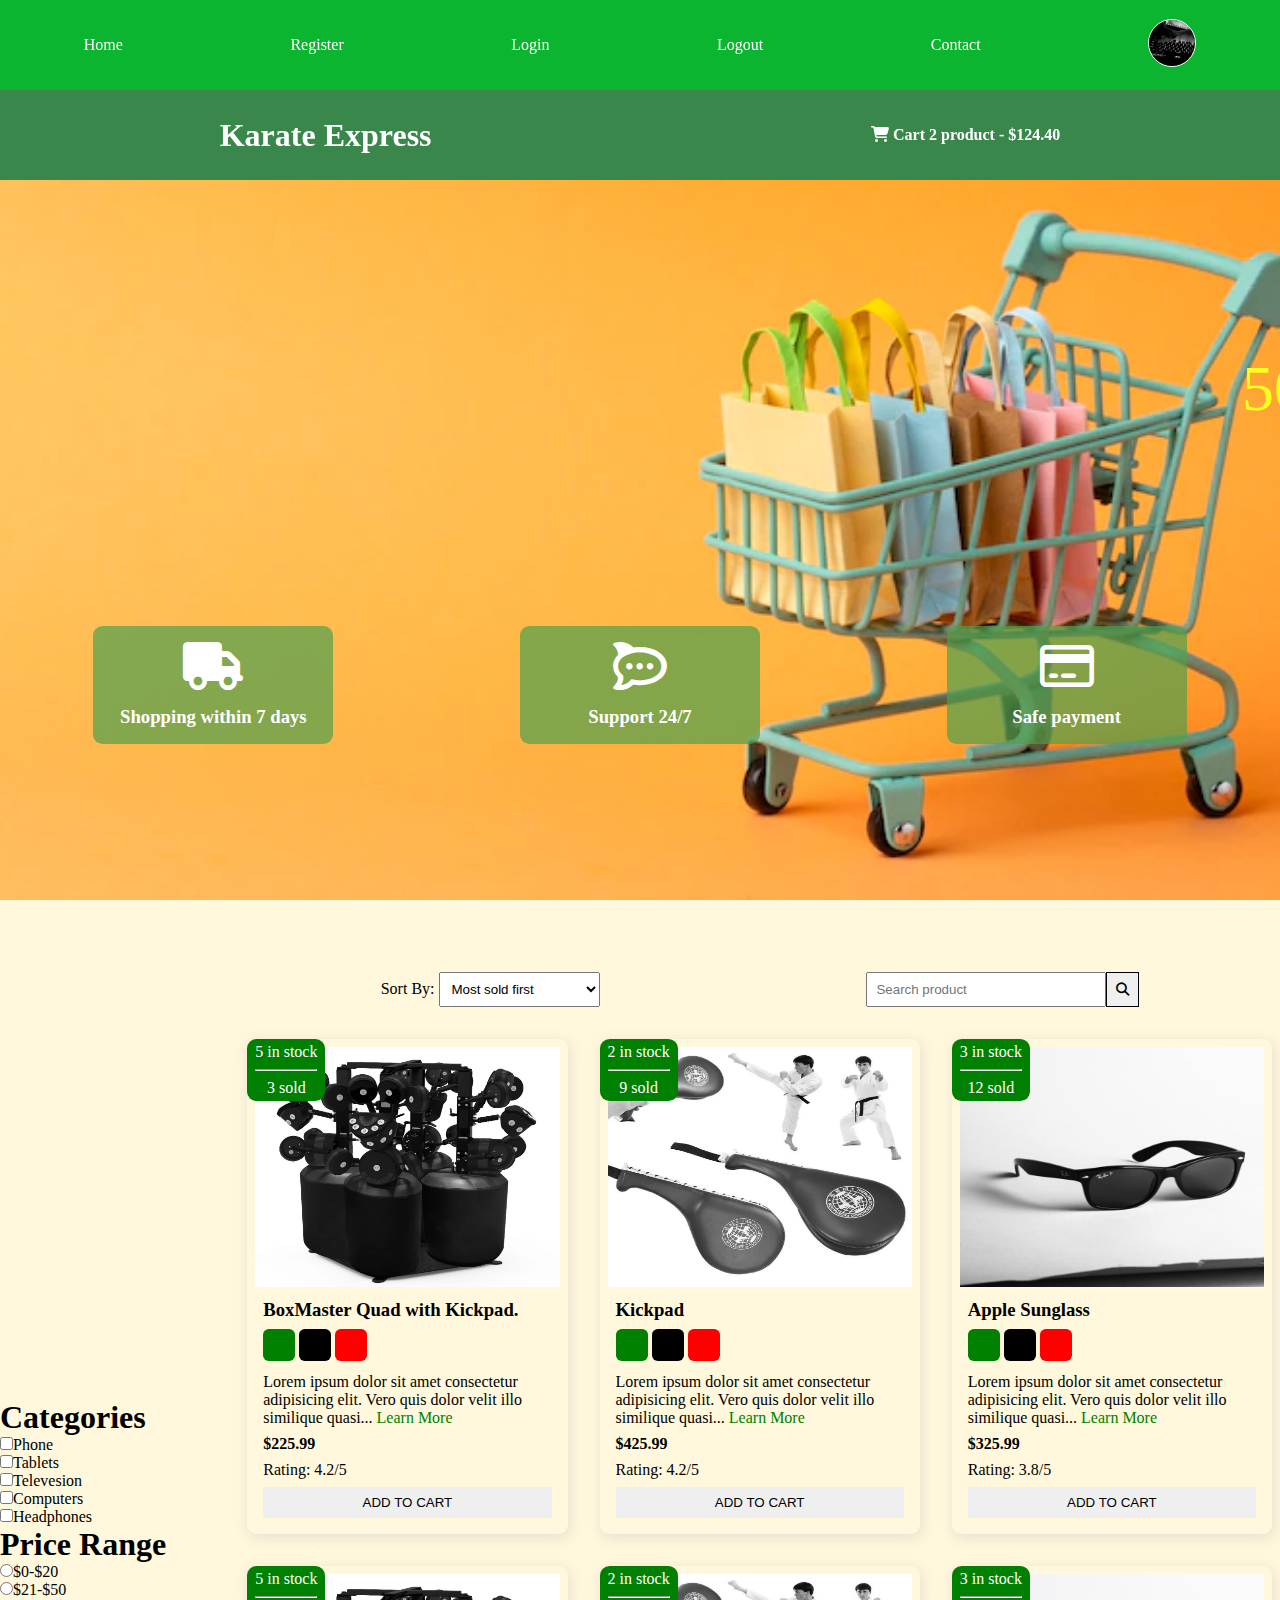
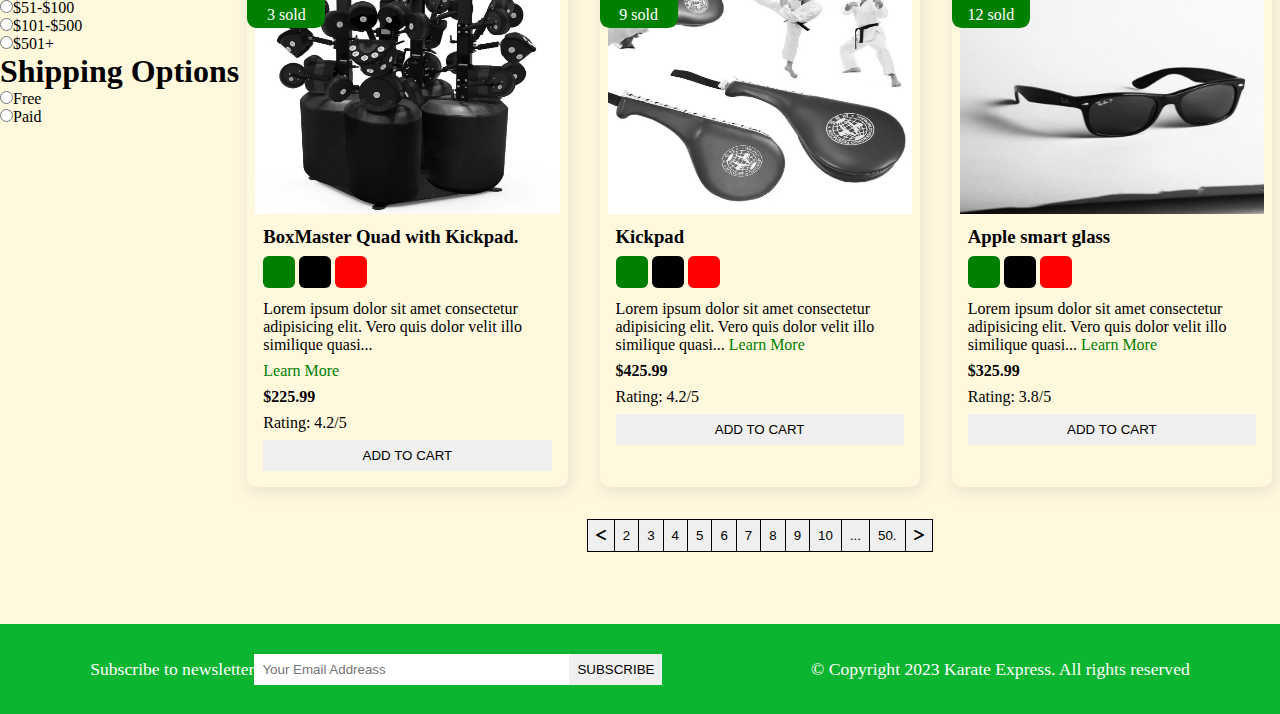
<file: index.html>
<!DOCTYPE html>
<html lang="en">
<head>
    <meta charset="UTF-8">
    <meta http-equiv="X-UA-Compatible" content="IE=edge">
    <meta name="description" content="this is a ecommerce project">
    <meta name="viewport" content="width=device-width, initial-scale=1.0">
    <title>Ecommerce project</title>
    <!-- font awsome cdn -->
    <link rel="stylesheet" href="https://cdnjs.cloudflare.com/ajax/libs/font-awesome/6.2.1/css/all.min.css">
    <link rel="stylesheet" href="style.css">
    
</head>
<body>
    
    <!-- navbar starts here -->
    <i class="fas fa-bars fa-2x" id="menu-icon"></i>
    <nav id="menu" class="hidden">
        <ul class="nav-upper flex-space-around">
            <li class="nav__list"><a href="index.html" class="nav__link">Home</a></li>
            <li class="nav__list"><a href="register.html" class="nav__link">Register</a></li>
            <li class="nav__list"><a href="login.html" class="nav__link">Login</a></li>
            <li class="nav__list"><a href="/index.html" class="nav__link">Logout</a></li>
            <li class="nav__list"><a href="contact.html" class="nav__link">Contact</a></li>
            <li class="nav__list"><a href="profile.html" class="nav__link"><img class="profile-icon" src="./images/profile1.jpg" alt="profile icon"></a></li>
        </ul>
        
        <ul class="nav-lower flex-space-around">
            <li class="nav__list"><a href="/index.html" class="nav__brand nav__link">Karate Express</a>
            </li>
            <li class="nav__list"><a href="/cart.html" class="nav__link">
                <span><i class="fa-solid fa-cart-shopping"></i></span>
                Cart 2 product - $124.40
            </a>
            </li>
        </ul>
    </nav>
    <!-- navbar end here -->

    <!-- header starts here -->
    <header class="header">
        <div class="banner flex-space-around">
            <marquee class="banner__title" behavior="" direction="">50% Sales going on</marquee>

            <div class="features flex-space-around">
                <article class="feature flex-center">
                    <i class="fa-solid fa-truck feature__icon"></i>
                    <h3>Shopping within 7 days</h3>
                </article>
                <article class="feature flex-center">
                    <i class="fa-brands fa-rocketchat feature__icon"></i>
                    <h3>Support 24/7</h3>
                </article>
                <article class="feature flex-center">
                    <i class="fa-regular fa-credit-card feature__icon"></i>
                    <h3>Safe payment</h3>
                    
                </article>
                
            </div>
        </div>
    </header>


    <!-- header ends here -->

    <main class="flex-center">
        <div class="class-sidebar">
            <section class="categories-section">
            <h3 class="section-title">Categories</h3>
            <ul class="list">
                <li class="list__item">
                    <label for="phone"><input type="checkbox" name="phone" id="phone" value="phone">Phone</label>
                </li>
                <li class="list__item">
                    <label for="tablets"><input type="checkbox" name="tablets" id="tablets" value="tablets">Tablets</label>
                </li>
                <li class="list__item">
                    <label for="telivision"><input type="checkbox" name="telivision" id="telivision" value="telivision">Televesion</label>
                </li>
                <li class="list__item">
                    <label for="computers"><input type="checkbox" name="computers" id="computers" value="computers">Computers</label>
                </li>
                <li class="list__item">
                    <label for="headphones"><input type="checkbox" name="headphones" id="headphones" value="headphones">Headphones</label>
                </li>
            </ul>
            </section>
            <!-- price section -->
            <section class="categories-section">
            <h3 class="section-title">Price Range</h3>
            <ul class="list">
                <li class="list__item">
                    <label for="price1"><input type="radio" name="price" id="price1" value="[0,20]">$0-$20</label>
                </li>
                
                <li class="list__item">
                    <label for="price2"><input type="radio" name="price" id="price2" value="[21,50]">$21-$50</label>
                </li>
                <li class="list__item">
                    <label for="price3"><input type="radio" name="price" id="price3" value="[51,100]">$51-$100</label>
                </li>
                <li class="list__item">
                    <label for="price4"><input type="radio" name="price" id="price4" value="[101,500]">$101-$500</label>
                </li>
                <li class="list__item">
                    <label for="price5"><input type="radio" name="price" id="price5" value="[501+]">$501+</label>
                </li>
            </ul>
            </section>
            <section class="shipping-section">
                <h3 class="section-title">Shipping Options</h3>
                    <ul class="list">
                        <li class="list__item">
                            <label for="free">
                                <input type="radio" name="shipping" id="free" value="free">Free</label>
                        </li>
                        <li class="list__item">
                            <label for="paid">
                                <input type="radio" name="shipping" id="paid" value="paid">Paid</label>
                        </li>
                    </ul>
                
            </section>
        </div>
        <div class="main-content">
            <section class="actions flex-space-around">
                <div class="actions__sort">
                    <label for="sort">Sort By:</label>
                    <select name="sort" id="sort">
                        <option value="sold">Most sold first</option>
                        <option value="rationg">Most rated first</option>
                        <option value="price">Cheapest first</option>
                        <option value="arrival">Newest first</option>
                        <option value="discount">Biggest discount first</option>
                        
                    </select>
                </div>
                <div class="actions__search">
                    <input type="text" placeholder="Search product"/>
                    <button class="btn">
                    <i class="fa-sharp fa-solid fa-magnifying-glass"></i>  
                    </button>
                </div>
            </section>

            <!-- product section starts here  -->
            <section class="products">
                <articele class="product card">
                    <div class="badge">
                        <span>5 in stock</span>
                        <hr class="hr-design">
                        <span>3 sold</span>
                    </div> 
                    <img class="product__img" src="./images/product1.jpg" alt="product1">
                    <div class="product__body">
                        <h3 class="product__name">BoxMaster Quad with Kickpad.</h3>
                        <p>
                            <span class="dot green"></span>
                            <span class="dot black"></span>
                            <span class="dot red"></span>
                        </p>
                        <p class="product_description">Lorem ipsum dolor sit amet consectetur adipisicing elit. Vero quis dolor velit illo similique quasi... <a href="/product.html" class="learn-more">Learn More</a></p>
                        <h4 class="product__price">$225.99</h4>
                        <p class="product__rating">Rating: 4.2/5</p><button class="btn product__button">Add to Cart</button>
                    </div>
                    
                </articele>

                <articele class="product card">
                    <div class="badge">
                        <span>2 in stock</span>
                        <hr class="hr-design">
                        <span>9 sold</span>
                    </div> 
                    <img class="product__img" src="./images/product2.jpg" alt="product2">
                    <div class="product__body">
                        <h3 class="product__name">Kickpad</h3>
                        <p>
                            <span class="dot green"></span>
                            <span class="dot black"></span>
                            <span class="dot red"></span>
                        </p>
                        <p class="product_description">Lorem ipsum dolor sit amet consectetur adipisicing elit. Vero quis dolor velit illo similique quasi... <a href="/product.html" class="learn-more">Learn More</a></p>
                        <h4 class="product__price">$425.99</h4>
                        <p class="product__rating">Rating: 4.2/5</p><button class="btn product__button">Add to Cart</button>
                    </div>
                    
                </articele>

                <articele class="product card">
                    <div class="badge">
                        <span>3 in stock</span>
                        <hr class="hr-design">
                        <span>12 sold</span>
                    </div> 
                    <img class="product__img" src="./images/product3.jpg" alt="product3">
                    <div class="product__body">
                        <h3 class="product__name">Apple Sunglass</h3>
                        <p>
                            <span class="dot green"></span>
                            <span class="dot black"></span>
                            <span class="dot red"></span>
                        </p>
                        <p class="product_description">Lorem ipsum dolor sit amet consectetur adipisicing elit. Vero quis dolor velit illo similique quasi... <a href="/product.html" class="learn-more">Learn More</a></p>
                        <h4 class="product__price">$325.99</h4>
                        <p class="product__rating">Rating: 3.8/5</p><button class="btn product__button">Add to Cart</button>
                    </div>
                    
                </articele>
                <articele class="product card">
                    <div class="badge">
                        <span>5 in stock</span>
                        <hr class="hr-design">
                        <span>3 sold</span>
                    </div> 
                    <img class="product__img" src="./images/product1.jpg" alt="product1">
                    <div class="product__body">
                        <h3 class="product__name">BoxMaster Quad with Kickpad.</h3>
                        <p>
                            <span class="dot green"></span>
                            <span class="dot black"></span>
                            <span class="dot red"></span>
                        </p>
                        <p class="product_description">Lorem ipsum dolor sit amet consectetur adipisicing elit. Vero quis dolor velit illo similique quasi...</p> <a href="/product.html" class="learn-more">Learn More</a>
                        <h4 class="product__price">$225.99</h4>
                        <p class="product__rating">Rating: 4.2/5</p><button class="btn product__button">Add to Cart</button>
                    </div>
                    
                </articele>

                <articele class="product card">
                    <div class="badge">
                        <span>2 in stock</span>
                        <hr class="hr-design">
                        <span>9 sold</span>
                    </div> 
                    <img class="product__img" src="./images/product2.jpg" alt="product2">
                    <div class="product__body">
                        <h3 class="product__name">Kickpad</h3>
                        <p>
                            <span class="dot green"></span>
                            <span class="dot black"></span>
                            <span class="dot red"></span>
                        </p>
                        <p class="product_description">Lorem ipsum dolor sit amet consectetur adipisicing elit. Vero quis dolor velit illo similique quasi... <a href="/product.html" class="learn-more">Learn More</a></p>
                        <h4 class="product__price">$425.99</h4>
                        <p class="product__rating">Rating: 4.2/5</p><button class="btn product__button">Add to Cart</button>
                    </div>
                    
                </articele>

                <articele class="product card">
                    <div class="badge">
                        <span>3 in stock</span>
                        <hr class="hr-design">
                        <span>12 sold</span>
                    </div> 
                    <img class="product__img" src="./images/product3.jpg" alt="product3">
                    <div class="product__body">
                        <h3 class="product__name">Apple smart glass</h3>
                        <p>
                            <span class="dot green"></span>
                            <span class="dot black"></span>
                            <span class="dot red"></span>
                        </p>
                        <p class="product_description">Lorem ipsum dolor sit amet consectetur adipisicing elit. Vero quis dolor velit illo similique quasi... <a href="/product.html" class="learn-more">Learn More</a></p>
                        <h4 class="product__price">$325.99</h4>
                        <p class="product__rating">Rating: 3.8/5</p><button class="btn product__button">Add to Cart</button>
                    </div>
                    
                </articele>
            </section>
            <div class="pagination">
                <button class="btn pagination__btn">
                    <i class="fas fa-less-than"></i>
                </button>
                <button class="btn pagination__btn">2</button>
                <button class="btn pagination__btn">3</button>
                <button class="btn pagination__btn">4</button>
                <button class="btn pagination__btn">5</button>
                <button class="btn pagination__btn">6</button>
                <button class="btn pagination__btn">7</button>
                <button class="btn pagination__btn">8</button>
                <button class="btn pagination__btn">9</button>
                <button class="btn pagination__btn">10</button>
                <button class="btn pagination__btn">...</button>
                <button class="btn pagination__btn">50.</button>
                <button class="btn pagination__btn">
                    <i class="fas fa-greater-than"></i>
                </button>
            </div>
            <!-- product section ends here  -->
        </div>
    </main>

    <!-- footer starts here -->
    <footer class="footer flex-space-around">
        <div class="flex-space-around">
            <label for="subscribe">Subscribe to newsletter</label>
            <input type="email" id="subscribe" name="subscribe" class="footer__input" placeholder="Your Email Addreass">
            <button class="btn btn-subscribe">subscribe</button>
        </div>
        <div>
            <p>&copy; Copyright 2023 Karate Express. All rights reserved</p>
        </div>
    </footer>


    <!-- footer ends here -->

    <script src="./scripts/index.js"> </script>
    
</body>
</html>
</file>
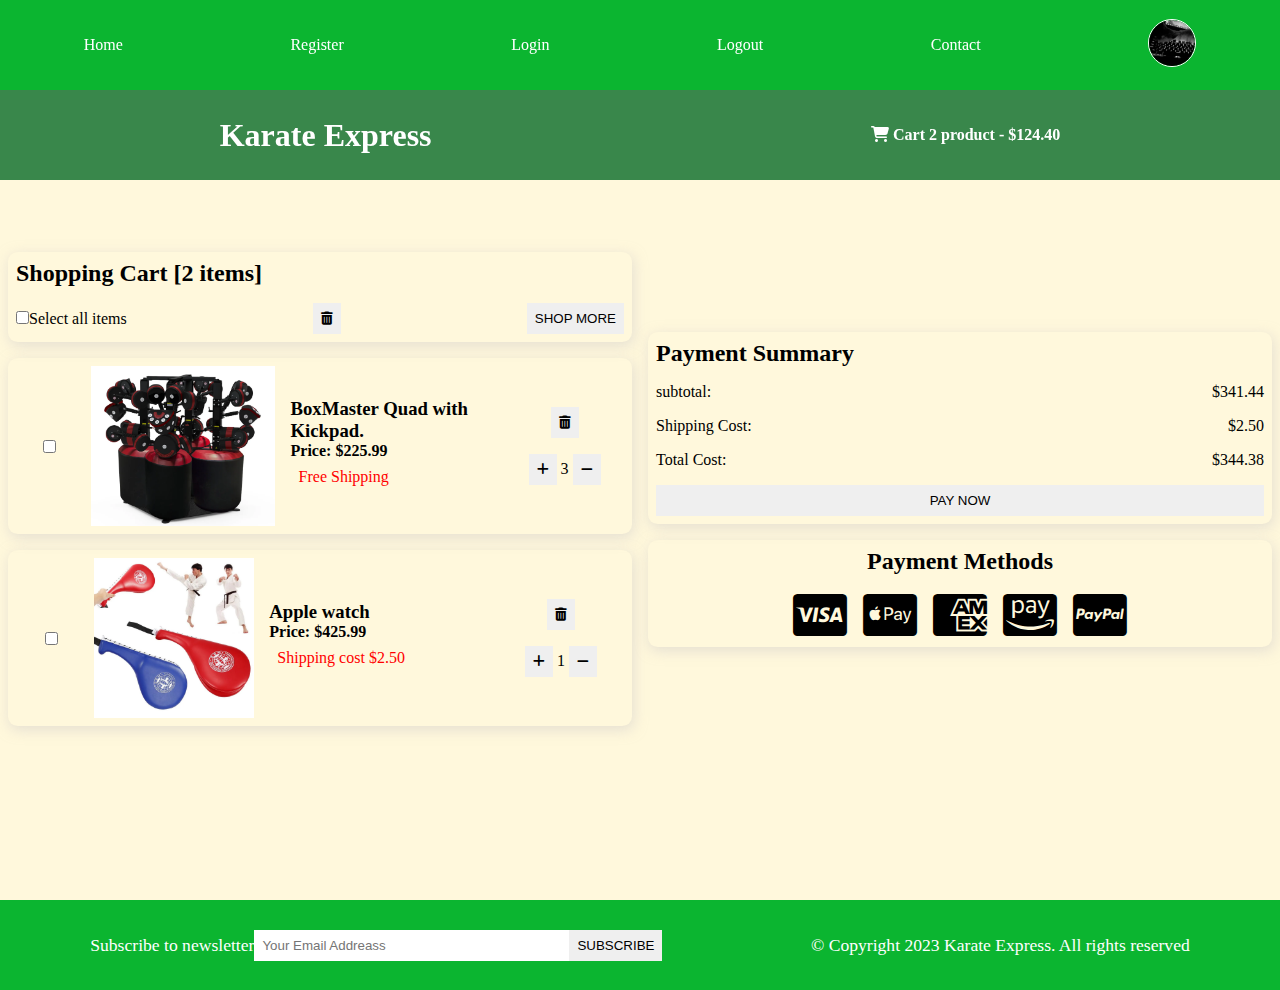
<file: cart.html>
<!DOCTYPE html>
<html lang="en">
<head>
    <meta charset="UTF-8">
    <meta http-equiv="X-UA-Compatible" content="IE=edge">
    <meta name="description" content="this is a ecommerce project">
    <meta name="viewport" content="width=device-width, initial-scale=1.0">
    <title>Ecommerce project</title>
    <!-- font awsome cdn -->
    <link rel="stylesheet" href="https://cdnjs.cloudflare.com/ajax/libs/font-awesome/6.2.1/css/all.min.css">
    <link rel="stylesheet" href="style.css">
    
</head>
<body>
    
    <!-- navbar starts here -->
    <i class="fas fa-bars fa-2x" id="menu-icon"></i>
    <nav id="menu" class="hidden">
        <ul class="nav-upper flex-space-around">
            <li class="nav__list"><a href="index.html" class="nav__link">Home</a></li>
            <li class="nav__list"><a href="register.html" class="nav__link">Register</a></li>
            <li class="nav__list"><a href="login.html" class="nav__link">Login</a></li>
            <li class="nav__list"><a href="/index.html" class="nav__link">Logout</a></li>
            <li class="nav__list"><a href="contact.html" class="nav__link">Contact</a></li>
            <li class="nav__list"><a href="profile.html" class="nav__link"><img class="profile-icon" src="./images/profile1.jpg" alt="profile icon"></a></li>
        </ul>
        
        <ul class="nav-lower flex-space-around">
            <li class="nav__list"><a href="/index.html" class="nav__brand nav__link">Karate Express</a>
            </li>
            <li class="nav__list"><a href="/cart.html" class="nav__link">
                <span><i class="fa-solid fa-cart-shopping"></i></span>
                Cart 2 product - $124.40
            </a>
            </li>
        </ul>
    </nav>
    <!-- navbar end here -->

    <main>
        <div class="cart flex-center">
            <div class="cart__items">
                <div class="cart__items-heading card">
                    <h2>Shopping Cart [2 items]</h2>
                    <div class="cart__items-action">
                        <label for="select">
                            <input type="checkbox" name="select" id="select">Select all items
                        </label>
                        <button class="btn" ><i class="fas fa-trash-alt"></i></button>
                        <button class="btn">Shop More</button>
                    </div>
                </div>

                <div class="cart__item card flex-space-around">
                    
                    <input type="checkbox" name="" id=""><img src="./images/product1.jpg" alt="product1" class="cart__item-img">
                    <div class="cart__item-description">
                        <h3 class="product__name">BoxMaster Quad with Kickpad.</h3>
                        <h4 class="product__price">Price: $225.99</h4>
                        <p class="cart__item-shipping">Free Shipping</p>
                    </div>
                    <div class="cart__item-actions">
                        <button class="btn"><i class="fas fa-trash-alt"></i></button>
                        <div>
                            <button class="btn"><i class="fas fa-add"></i></button> 
                            <span>3</span>  
                            <button class="btn"><i class="fas fa-minus"></i></button>   
                        </div>
                    </div>
                </div>
                <div class="cart__item card flex-space-around">

                    <input type="checkbox" name="" id=""><img src="./images/product2.jpg" alt="product1" class="cart__item-img">
                    <div class="cart__item-description">
                        <h3 class="product__name">Apple watch</h3>
                        <h4 class="product__price">Price: $425.99</h4>
                        <p class="cart__item-shipping">Shipping cost $2.50</p>
                    </div>
                    <div class="cart__item-actions">
                        <button class="btn"><i class="fas fa-trash-alt"></i></button>
                        <div>
                            <button class="btn"><i class="fas fa-add"></i></button> 
                            <span>1</span>  
                            <button class="btn"><i class="fas fa-minus"></i></button>   
                        </div>
                    </div>
                </div>
            </div>
            <div class="cart__payment">
                <div class="cart__payment-summary card">
                    <h2>Payment Summary</h2>
                    <div>
                        <p>subtotal:</p>
                        <p>$341.44</p>
                    </div>
                    <div>
                        <p>Shipping Cost:</p>
                        <p>$2.50</p>
                    </div>
                    <div>
                        <p>Total Cost:</p>
                        <p>$344.38</p>
                    </div>
                    <button class="btn cart__payment-btn">Pay Now</button>
                </div>
                <div class="cart__payment-methods card"><h2>Payment Methods</h2>
                <div>
                    <i class="fa-brands fa-cc-visa fa-3x"></i>
                    <i class="fa-brands fa-cc-apple-pay fa-3x"></i>
                    <i class="fa-brands fa-cc-amex fa-3x"></i>
                    <i class="fa-brands fa-cc-amazon-pay fa-3x"></i>
                    <i class="fa-brands fa-cc-paypal fa-3x"></i>
                </div>
                </div>
            </div>
        </div>
    </main>


    <!-- footer starts here -->
    <footer class="footer flex-space-around">
        <div class="flex-space-around">
            <label for="subscribe">Subscribe to newsletter</label>
            <input type="email" id="subscribe" name="subscribe" class="footer__input" placeholder="Your Email Addreass">
            <button class="btn btn-subscribe">subscribe</button>
        </div>
        <div>
            <p>&copy; Copyright 2023 Karate Express. All rights reserved</p>
        </div>
    </footer>


    <!-- footer ends here -->
    <script src="./scripts/index.js"> </script>
</body>
</html>
</file>
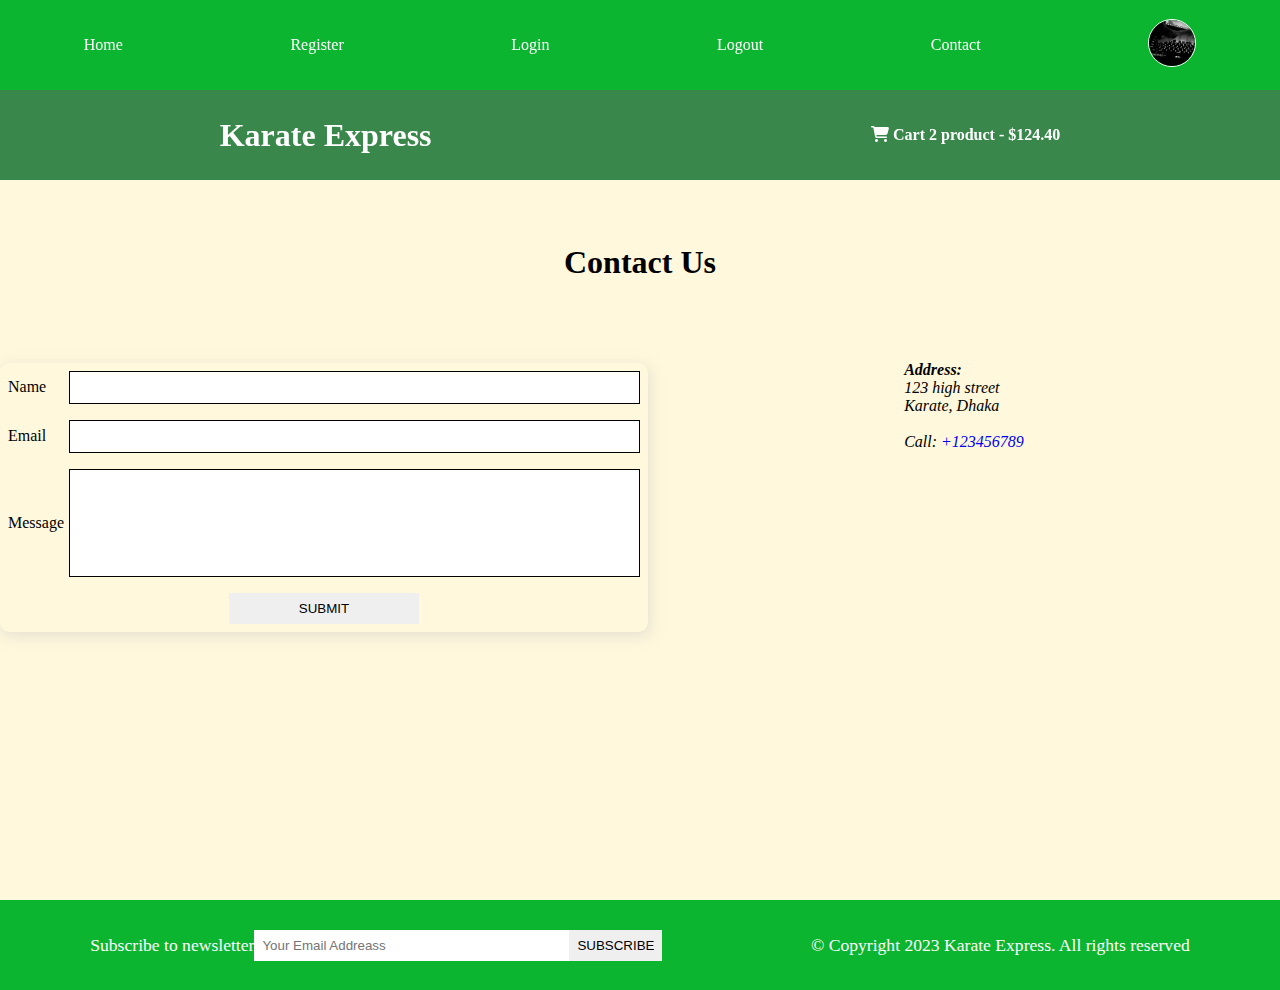
<file: contact.html>
<!DOCTYPE html>
<html lang="en">
<head>
    <meta charset="UTF-8">
    <meta http-equiv="X-UA-Compatible" content="IE=edge">
    <meta name="description" content="this is a ecommerce project">
    <meta name="viewport" content="width=device-width, initial-scale=1.0">
    <title>Ecommerce project</title>
    <!-- font awsome cdn -->
    <link rel="stylesheet" href="https://cdnjs.cloudflare.com/ajax/libs/font-awesome/6.2.1/css/all.min.css">
    <link rel="stylesheet" href="style.css">
    
</head>
<body>
    
    <!-- navbar starts here -->
    <i class="fas fa-bars fa-2x" id="menu-icon"></i>
    <nav id="menu" class="hidden">
        <ul class="nav-upper flex-space-around">
            <li class="nav__list"><a href="index.html" class="nav__link">Home</a></li>
            <li class="nav__list"><a href="register.html" class="nav__link">Register</a></li>
            <li class="nav__list"><a href="login.html" class="nav__link">Login</a></li>
            <li class="nav__list"><a href="/index.html" class="nav__link">Logout</a></li>
            <li class="nav__list"><a href="contact.html" class="nav__link">Contact</a></li>
            <li class="nav__list"><a href="profile.html" class="nav__link"><img class="profile-icon" src="./images/profile1.jpg" alt="profile icon"></a></li>
        </ul>
        
        <ul class="nav-lower flex-space-around">
            <li class="nav__list"><a href="/index.html" class="nav__brand nav__link">Karate Express</a>
            </li>
            <li class="nav__list"><a href="/cart.html" class="nav__link">
                <span><i class="fa-solid fa-cart-shopping"></i></span>
                Cart 2 product - $124.40
            </a>
            </li>
        </ul>
    </nav>
    <!-- navbar end here -->

    <main>
        <section class="contact-section">
            <h2 class="section-title text-center">
                Contact Us
            </h2>
            <div class="contact-container flex-center"><form action="" class="form card">
                <div class="form-control flex-center">
                    <label for="name">Name</label>
                    <input type="text" id="name" rquired autocomplete="name">
                </div>
                <div class="form-control flex-center">
                    <label for="email">Email</label>
                    <input type="email" id="email" rquired autocomplete="email">
                </div>
                <div class="form-control flex-center">
                    <label for="message">Message</label>
                    <textarea name="message" id="message"></textarea>
                </div>
                <div class="form-control flex-center form-btn-field">
                    <button class="btn contact-btn" type="submit">Submit</button>
                </div>
            </form>
            <div class="contact-address flex-space-around">
                <address>
                    <h4>Address:</h4>
                    <P>123 high street</P>
                    <P>Karate, Dhaka</P>
                    <br>

                    <span>Call:</span>
                    <a href="tel:+123456789">+123456789</a>
                </address>
                <iframe class="contact_map" src="https://www.google.com/maps/embed?pb=!1m18!1m12!1m3!1d7496149.495088078!2d85.84651783836358!3d23.45219396794736!2m3!1f0!2f0!3f0!3m2!1i1024!2i768!4f13.1!3m3!1m2!1s0x30adaaed80e18ba7%3A0xf2d28e0c4e1fc6b!2sBangladesh!5e0!3m2!1sen!2sbd!4v1674896220491!5m2!1sen!2sbd"  style="border:0;" allowfullscreen="" loading="lazy" referrerpolicy="no-referrer-when-downgrade"></iframe>
            </div>
        </div>
        </section>
    </main>

    <!-- footer starts here -->
    <footer class="footer flex-space-around">
        <div class="flex-space-around">
            <label for="subscribe">Subscribe to newsletter</label>
            <input type="email" id="subscribe" name="subscribe" class="footer__input" placeholder="Your Email Addreass">
            <button class="btn btn-subscribe">subscribe</button>
        </div>
        <div>
            <p>&copy; Copyright 2023 Karate Express. All rights reserved</p>
        </div>
    </footer>


    <!-- footer ends here -->
    
    <script src="./scripts/index.js"> </script>
</body>
</html>
</file>
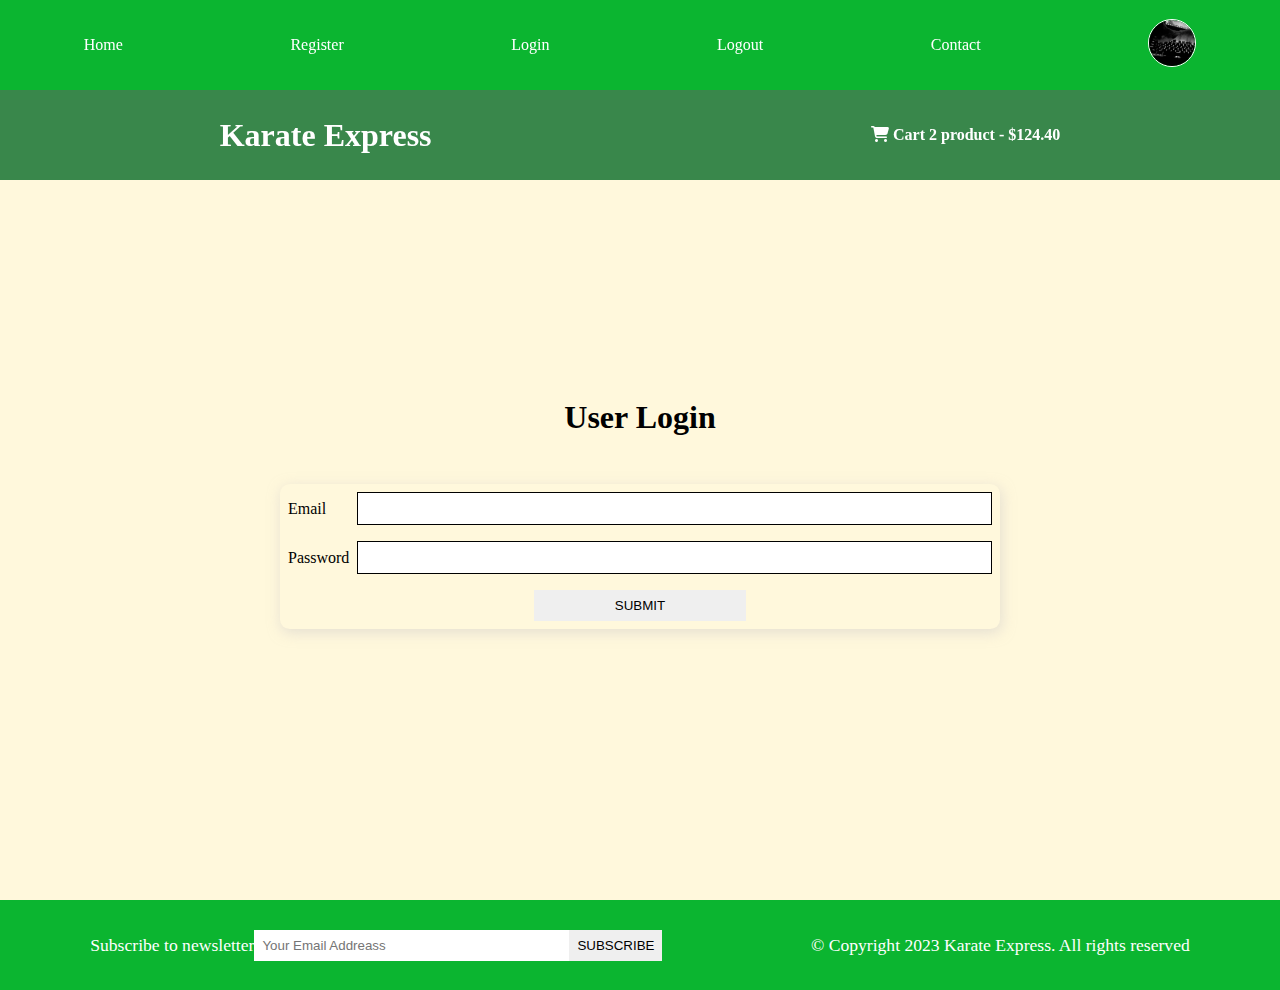
<file: login.html>
<!DOCTYPE html>
<html lang="en">
<head>
    <meta charset="UTF-8">
    <meta http-equiv="X-UA-Compatible" content="IE=edge">
    <meta name="description" content="this is a ecommerce project">
    <meta name="viewport" content="width=device-width, initial-scale=1.0">
    <title>Ecommerce project</title>
    <!-- font awsome cdn -->
    <link rel="stylesheet" href="https://cdnjs.cloudflare.com/ajax/libs/font-awesome/6.2.1/css/all.min.css">
    <link rel="stylesheet" href="style.css">
    
</head>
<body>
    
    <!-- navbar starts here -->
    <i class="fas fa-bars fa-2x" id="menu-icon"></i>
    <nav id="menu" class="hidden">
        <ul class="nav-upper flex-space-around">
            <li class="nav__list"><a href="index.html" class="nav__link">Home</a></li>
            <li class="nav__list"><a href="register.html" class="nav__link">Register</a></li>
            <li class="nav__list"><a href="login.html" class="nav__link">Login</a></li>
            <li class="nav__list"><a href="/index.html" class="nav__link">Logout</a></li>
            <li class="nav__list"><a href="contact.html" class="nav__link">Contact</a></li>
            <li class="nav__list"><a href="profile.html" class="nav__link"><img class="profile-icon" src="./images/profile1.jpg" alt="profile icon"></a></li>
        </ul>
        
        <ul class="nav-lower flex-space-around">
            <li class="nav__list"><a href="/index.html" class="nav__brand nav__link">Karate Express</a>
            </li>
            <li class="nav__list"><a href="/cart.html" class="nav__link">
                <span><i class="fa-solid fa-cart-shopping"></i></span>
                Cart 2 product - $124.40
            </a>
            </li>
        </ul>
    </nav>
    <!-- navbar end here -->

    <main>
        <section class="login">
            <h2 class="section-title text-center">User Login</h2>
            <div class="card">
                <form action="" class="form" autocomplete="on">
                    
                    <div class="form-control flex-center">
                        <label for="email">Email</label>
                        <input type="email" id="email" rquired autocomplete="email">
                    </div>
                    <div class="form-control flex-center">
                        <label for="password">Password</label>
                        <input type="password" id="password" rquired autocomplete="password">
                    </div>
                    
                    <div class="form-control flex-center form-btn-field">
                        <button class="btn contact-btn" type="submit">Submit</button>
                    </div>
                </form>
            </div>
        </section>
    </main>

    <!-- footer starts here -->
    <footer class="footer flex-space-around">
        <div class="flex-space-around">
            <label for="subscribe">Subscribe to newsletter</label>
            <input type="email" id="subscribe" name="subscribe" class="footer__input" placeholder="Your Email Addreass">
            <button class="btn btn-subscribe">subscribe</button>
        </div>
        <div>
            <p>&copy; Copyright 2023 Karate Express. All rights reserved</p>
        </div>
    </footer>


    <!-- footer ends here -->
    <script src="./scripts/index.js"> </script>
    
</body>
</html>
</file>
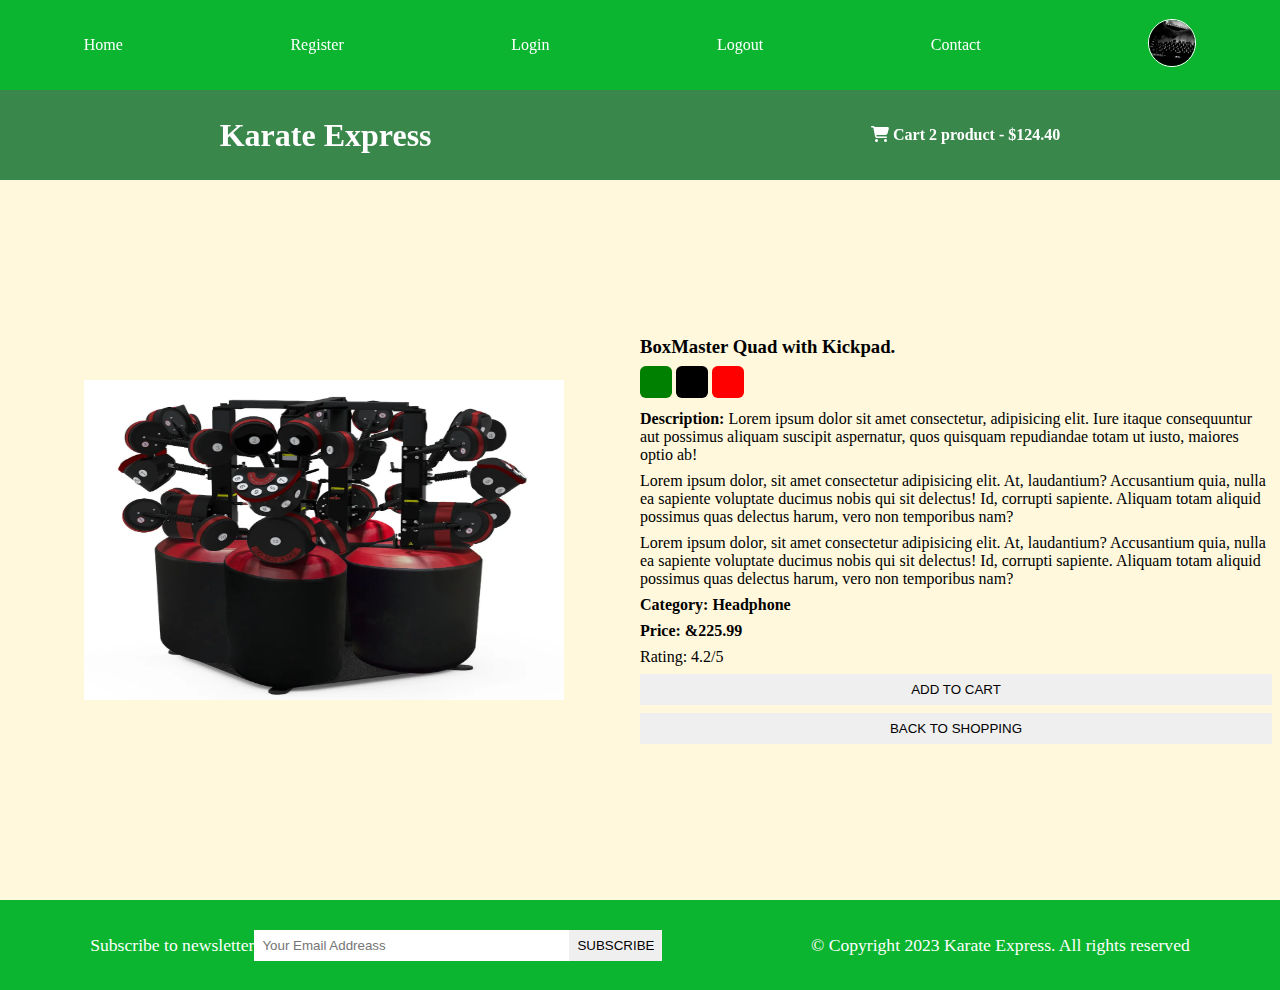
<file: product.html>
<!DOCTYPE html>
<html lang="en">
<head>
    <meta charset="UTF-8">
    <meta http-equiv="X-UA-Compatible" content="IE=edge">
    <meta name="description" content="this is a ecommerce project">
    <meta name="viewport" content="width=device-width, initial-scale=1.0">
    <title>Ecommerce project</title>
    <!-- font awsome cdn -->
    <link rel="stylesheet" href="https://cdnjs.cloudflare.com/ajax/libs/font-awesome/6.2.1/css/all.min.css">
    <link rel="stylesheet" href="style.css">
    
</head>
<body>
    
    <!-- navbar starts here -->
    <i class="fas fa-bars fa-2x" id="menu-icon"></i>
    <nav id="menu" class="hidden">
        <ul class="nav-upper flex-space-around">
            <li class="nav__list"><a href="index.html" class="nav__link">Home</a></li>
            <li class="nav__list"><a href="register.html" class="nav__link">Register</a></li>
            <li class="nav__list"><a href="login.html" class="nav__link">Login</a></li>
            <li class="nav__list"><a href="/index.html" class="nav__link">Logout</a></li>
            <li class="nav__list"><a href="contact.html" class="nav__link">Contact</a></li>
            <li class="nav__list"><a href="profile.html" class="nav__link"><img class="profile-icon" src="./images/profile1.jpg" alt="profile icon"></a></li>
        </ul>
        
        <ul class="nav-lower flex-space-around">
            <li class="nav__list"><a href="/index.html" class="nav__brand nav__link">Karate Express</a>
            </li>
            <li class="nav__list"><a href="/cart.html" class="nav__link">
                <span><i class="fa-solid fa-cart-shopping"></i></span>
                Cart 2 product - $124.40
            </a>
            </li>
        </ul>
    </nav>
    <!-- navbar end here -->

    <main class="flex-center">
        <div class="main-content">
            <section class="product-details flex-center">
                <div class="product__details-left flex-center">
                    <img src="./images/product1.jpg" alt="product1">
                </div>
                <div class="product__details-right">
                    <h3 class="product__name">BoxMaster Quad with Kickpad.</h3>
                        <p>
                            <span class="dot green"></span>
                            <span class="dot black"></span>
                            <span class="dot red"></span>
                        </p>
                        <p class="product_description">
                            <strong>Description:</strong>
                            Lorem ipsum dolor sit amet consectetur, adipisicing elit. Iure itaque consequuntur aut possimus aliquam suscipit aspernatur, quos quisquam repudiandae totam ut iusto, maiores optio ab! 

                        </p>
                        <p class="product_description">Lorem ipsum dolor, sit amet consectetur adipisicing elit. At, laudantium? Accusantium quia, nulla ea sapiente voluptate ducimus nobis qui sit delectus! Id, corrupti sapiente. Aliquam totam aliquid possimus quas delectus harum, vero non temporibus nam?

                        </p>
                        <p class="product_description">Lorem ipsum dolor, sit amet consectetur adipisicing elit. At, laudantium? Accusantium quia, nulla ea sapiente voluptate ducimus nobis qui sit delectus! Id, corrupti sapiente. Aliquam totam aliquid possimus quas delectus harum, vero non temporibus nam?

                        </p>
                        <h4 class="product__category">Category: Headphone
                        <h4 class="product__price">Price: &225.99                         </h4>
                        <p class="product__rating">Rating: 4.2/5</p><button class="btn product__button">Add to Cart</button>
                        <button class="btn product__button">Back To Shopping</button>
                </div>
            </section>
        </div>
    </main>


    <!-- footer starts here -->
    <footer class="footer flex-space-around">
        <div class="flex-space-around">
            <label for="subscribe">Subscribe to newsletter</label>
            <input type="email" id="subscribe" name="subscribe" class="footer__input" placeholder="Your Email Addreass">
            <button class="btn btn-subscribe">subscribe</button>
        </div>
        <div>
            <p>&copy; Copyright 2023 Karate Express. All rights reserved</p>
        </div>
    </footer>


    <!-- footer ends here -->
    <script src="./scripts/index.js"> </script>
    
</body>
</html>
</file>
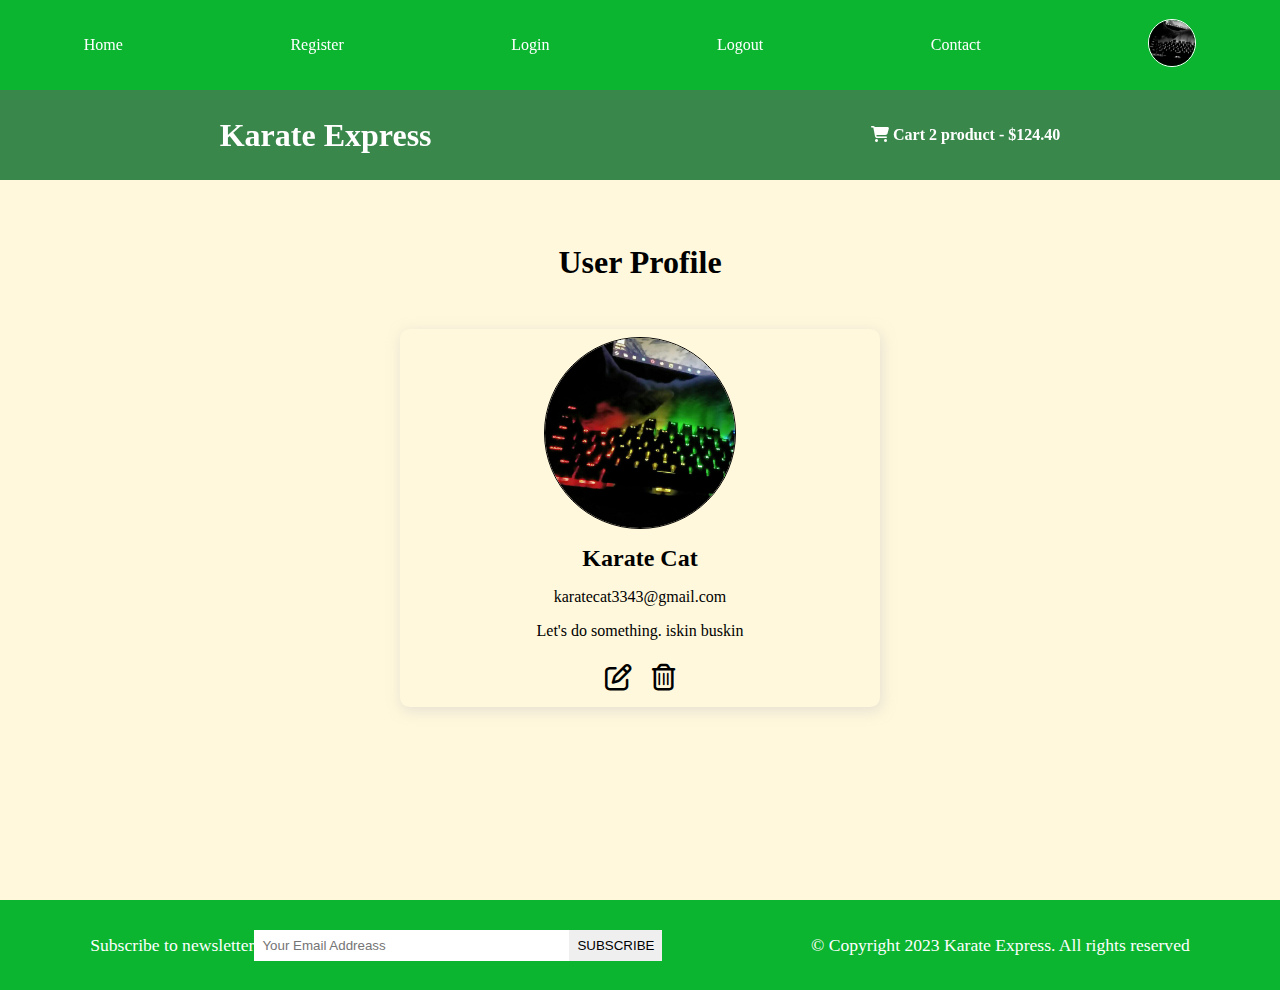
<file: profile.html>
<!DOCTYPE html>
<html lang="en">
<head>
    <meta charset="UTF-8">
    <meta http-equiv="X-UA-Compatible" content="IE=edge">
    <meta name="description" content="this is a ecommerce project">
    <meta name="viewport" content="width=device-width, initial-scale=1.0">
    <title>Ecommerce project</title>
    <!-- font awsome cdn -->
    <link rel="stylesheet" href="https://cdnjs.cloudflare.com/ajax/libs/font-awesome/6.2.1/css/all.min.css">
    <link rel="stylesheet" href="style.css">
    
</head>
<body>
    
    <!-- navbar starts here -->
    <i class="fas fa-bars fa-2x" id="menu-icon"></i>
    <nav id="menu" class="hidden">
        <ul class="nav-upper flex-space-around">
            <li class="nav__list"><a href="index.html" class="nav__link">Home</a></li>
            <li class="nav__list"><a href="register.html" class="nav__link">Register</a></li>
            <li class="nav__list"><a href="login.html" class="nav__link">Login</a></li>
            <li class="nav__list"><a href="/index.html" class="nav__link">Logout</a></li>
            <li class="nav__list"><a href="contact.html" class="nav__link">Contact</a></li>
            <li class="nav__list"><a href="profile.html" class="nav__link"><img class="profile-icon" src="./images/profile1.jpg" alt="profile icon"></a></li>
        </ul>
        
        <ul class="nav-lower flex-space-around">
            <li class="nav__list"><a href="/index.html" class="nav__brand nav__link">Karate Express</a>
            </li>
            <li class="nav__list"><a href="/cart.html" class="nav__link">
                <span><i class="fa-solid fa-cart-shopping"></i></span>
                Cart 2 product - $124.40
            </a>
            </li>
        </ul>
    </nav>
    <!-- navbar end here -->

    <main id="profile-main">
        <section class="profile flex-center">
            <h2 class="section-title text-center">User Profile</h2>
            <div class="card flex-center">
              <img src="./images/profile1.jpg" alt="" class="profile__img">  
              <h2 class="profile__name">Karate Cat</h2>
              <p class="profile__email">karatecat3343@gmail.com</p>
              <p class="profile__about">Let's do something. iskin buskin</p>
              <div class="profile__buttons">
              <button class="btn profile__edit-btn">
                <i class="far fa-edit fa-2x"></i> 
                
              </button>
              <button class="btn profile__delete-btn">
                <i class="far fa-trash-alt fa-2x"></i> 
                
              </button></div>
            </div>
        </section>
    </main>


    <!-- footer starts here -->
    <footer class="footer flex-space-around">
        <div class="flex-space-around">
            <label for="subscribe">Subscribe to newsletter</label>
            <input type="email" id="subscribe" name="subscribe" class="footer__input" placeholder="Your Email Addreass">
            <button class="btn btn-subscribe">subscribe</button>
        </div>
        <div>
            <p>&copy; Copyright 2023 Karate Express. All rights reserved</p>
        </div>
    </footer>


    <!-- footer ends here -->
    <script src="./scripts/index.js"> </script>
</body>
</html>
</file>
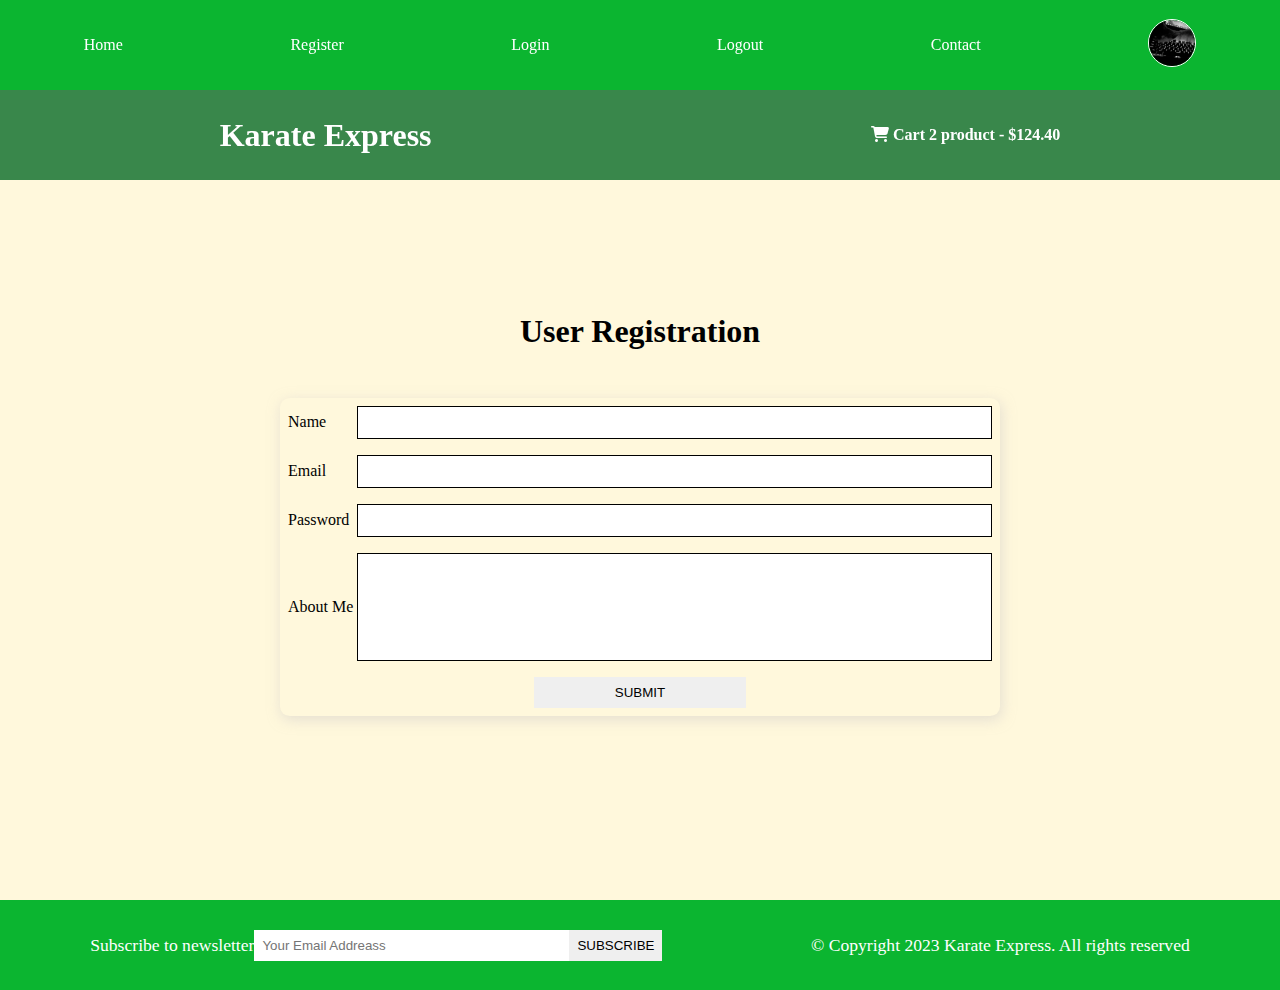
<file: register.html>
<!DOCTYPE html>
<html lang="en">
<head>
    <meta charset="UTF-8">
    <meta http-equiv="X-UA-Compatible" content="IE=edge">
    <meta name="description" content="this is a ecommerce project">
    <meta name="viewport" content="width=device-width, initial-scale=1.0">
    <title>Ecommerce project</title>
    <!-- font awsome cdn -->
    <link rel="stylesheet" href="https://cdnjs.cloudflare.com/ajax/libs/font-awesome/6.2.1/css/all.min.css">
    <link rel="stylesheet" href="style.css">
    
</head>
<body>
    
    <!-- navbar starts here -->
    <i class="fas fa-bars fa-2x" id="menu-icon"></i>
    <nav id="menu" class="hidden">
        <ul class="nav-upper flex-space-around">
            <li class="nav__list"><a href="index.html" class="nav__link">Home</a></li>
            <li class="nav__list"><a href="register.html" class="nav__link">Register</a></li>
            <li class="nav__list"><a href="login.html" class="nav__link">Login</a></li>
            <li class="nav__list"><a href="/index.html" class="nav__link">Logout</a></li>
            <li class="nav__list"><a href="contact.html" class="nav__link">Contact</a></li>
            <li class="nav__list"><a href="profile.html" class="nav__link"><img class="profile-icon" src="./images/profile1.jpg" alt="profile icon"></a></li>
        </ul>
        
        <ul class="nav-lower flex-space-around">
            <li class="nav__list"><a href="/index.html" class="nav__brand nav__link">Karate Express</a>
            </li>
            <li class="nav__list"><a href="/cart.html" class="nav__link">
                <span><i class="fa-solid fa-cart-shopping"></i></span>
                Cart 2 product - $124.40
            </a>
            </li>
        </ul>
    </nav>
    <!-- navbar end here -->

    <main>
        <section class="register">
            <h2 class="section-title text-center">User Registration</h2>
            <div class="card">
                <form action="" class="form">
                    <div class="form-control flex-center">
                        <label for="name">Name</label>
                        <input type="text" id="name" rquired autocomplete="name">
                    </div>
                    <div class="form-control flex-center">
                        <label for="email">Email</label>
                        <input type="email" id="email" rquired autocomplete="email">
                    </div>
                    <div class="form-control flex-center">
                        <label for="password">Password</label>
                        <input type="password" id="password" rquired autocomplete="password">
                    </div>
                    <div class="form-control flex-center">
                        <label for="about">About Me</label>
                        <textarea name="about" id="about"></textarea>
                    </div>
                    <div class="form-control flex-center form-btn-field">
                        <button class="btn contact-btn" type="submit">Submit</button>
                    </div>
                </form>
            </div>
        </section>
    </main>


    <!-- footer starts here -->
    <footer class="footer flex-space-around">
        <div class="flex-space-around">
            <label for="subscribe">Subscribe to newsletter</label>
            <input type="email" id="subscribe" name="subscribe" class="footer__input" placeholder="Your Email Addreass">
            <button class="btn btn-subscribe">subscribe</button>
        </div>
        <div>
            <p>&copy; Copyright 2023 Karate Express. All rights reserved</p>
        </div>
    </footer>


    <!-- footer ends here -->
    <script src="./scripts/index.js"> </script>
</body>
</html>
</file>
<file: style.css>
/* reset code and common starts here */
:root{
    --primary-color: rgb(11, 181, 48);
    --secondary-color: rgba(36, 122, 55, 0.9);
    --padding: 0.5rem;
    --transition: all 0.3s;
    --border-radius: 0.6rem;
    --box-shadow: 0.1rem 0.2rem 0.8rem rgba(205, 202, 202, 0.5);
}
*{
    box-sizing: border-box;
    list-style-type: none;
    margin: 0;
    padding: 0;
    outline: none;
    text-decoration: none;
    
}
html{
    scroll-behavior: smooth;
}
img{
    width: 100%;
    height: auto;
}
.flex-center{
    display: flex;
    justify-content: center;
    align-items: center;
    
}

.flex-space-around{
    display: flex;
    justify-content: space-around;
    align-items: center;
}
.btn{
    border: none;
    padding: var(--padding);
    cursor: pointer;
    text-transform: uppercase;
    transition: var(--transition);

}
.btn:hover{
    background-color: var(--secondary-color);
}
.card{
    box-shadow: var(--box-shadow);
    border-radius: var(--border-radius);
    transition: var(--transition);
    padding: var(--padding);
}
.card:hover{
    box-shadow: 0.1rem 0.2rem 0.8rem rgb(205, 202, 202, 1)
}

.hr-design{
    margin: 0.5rem 0;
}
.dot{
    height: 2rem;
    width: 2rem;
    border-radius: 18%;
    display: inline-block;
}
.red{
    background-color: red;
}
.green{
    background-color: green;
}
.black{
    background-color: black;
}
.text-center{
    text-align: center;
}
.section-title{
    font-size: 2rem;
}
/* reset code and common end here */

/* navbar start here */
#menu-icon{
    display: none;
}
nav{
    font-family: fantasy;
    font-size: 1.2rm;

    position: sticky;
    top: 0;
    left: 0;
    z-index: 100;

}
.nav-upper{
    min-height: 10vh;
    background-color: var(--primary-color);
    padding: 1rem 0;
}

.nav__list{
    transition: var(--transition);
    
}
.nav__list:hover{
    text-decoration: overline;
    color:black;
}
.nav__link{
    color: white;
    transition: var(--transition);
}
.nav__link:hover{
    color: black;
}
.profile-icon{
    width: 3rem;
    height: 3rem;
    border-radius: 50%;
    border: white 1px solid;
    filter: saturate(0);
    transition: var(--transition);
}
.profile-icon:hover{
    filter: saturate(1);
}

.nav-lower{
    min-height: 10vh;
    background-color: var(--secondary-color);
    font-weight: bolder ;
}
.nav__brand{
    font-size: 2rem ;
}


/* navbar ends here  */

/* header starts here */
.header{
    padding: 4rem 0;
    height: 80vh;
    background: url(/images/banner.jpg) no-repeat center;
    background-attachment: fixed;
    background-size: cover;
}
.banner{
    width: 100%;
    height: 100%;
    flex-direction: column;
}
.banner__title{
    font-size: 4rem;
    color:  rgb(255, 255, 31);
    padding: 1rem;
    border-radius: var(--border-radius);
}
.features{
    width: 100%;
}
.feature{
    background-color: rgba(80,160,78,0.7);
    color: white;
    border-radius: var(--border-radius);
    padding: 1rem;
    width: 15rem;
    flex-direction: column;
    gap: 1rem;
}
.feature__icon{
    font-size: 3rem;
}
/* header ends here  */

/* main starts here  */
main{
    padding: 4rem 0;
    min-height: 80vh;
}
.sidebar{
    flex: 1;
    padding: var(--padding);
    display: flex;
    flex-direction: column;
    justify-content: center;
    gap: 1rem;
    align-self: flex-start;
}
.main-content{
    flex: 3;
    padding: var(--padding);

}
.actions__sort select{
    padding: var(--padding);
}
.actions__search input{
    padding: var(--padding);
    width: 15rem;
}
.actions__search button{
    margin-left: -0.3rem;
    border: 1px solid;
    padding: 0.56rem;
}
.products{
    display: grid;
    grid-template-columns: repeat(3, minmax(0, 1fr));
    gap: 2rem;
    padding: 2rem 0;
}
.product{
    position: relative;
}
.badge{
    position: absolute;
    top: 0;
    left: 0;
    background-color: green;
    color: white;
    padding: 4px 8px;
    text-align: center;
    border-radius: var(--border-radius);
    z-index: 10;
}
.product__img{
    width: 100%;
    height: 15rem;
    filter: saturate(0);
    transition: var(--transition);
}
.product__img:hover{
    filter: saturate(1);
}
.product__body{
    padding: var(--padding);
    display: flex;
    flex-direction: column;
    gap: 0.5rem;
}
.learn-more{
    color: green;
}
/* pagination starts here  */
.pagination{
    display: flex;
    justify-content: center;
    align-items: center;
}
.pagination__btn{
    border-width: 1px 1px 1px 0;
    border-style: solid;
}
.pagination__btn:first-child{
    border-width: 1px 1px 1px 1px;
    border-style: solid;
}
/* pagination ends here  */

/* product details starts here  */
.product__details-left{
    flex: 1;    
}
.product__details-left img{
    height: 20rem;
    width: 30rem;
}
.product__details-right{
    flex: 1;
    display: flex;
    flex-direction: column;
    gap: 0.5rem;
}


/* product details end here  */

/* cart design starts here  */
.cart{
    padding: var(--padding);
    gap: 1rem;
}
.cart .card{
    margin-bottom: 1rem;
}
.cart__items{
    flex: 1rem;
}
.cart__items-action{
    margin-top: 1rem;
    display: flex;
    justify-content: space-between;
    align-items: center;
}
.cart__item input{
    flex: 0.1;
}
.cart__item-img{
    flex: 0.2;
    width: 15rem;
    height: 10rem;
}
.cart__item-description{
    flex: 0.4;
}
.cart__item-shipping{
    margin: 0.5rem;
    color: red;
}
.cart__item-actions{
    flex: 0.2;
    display: flex;
    flex-direction: column;
    justify-content: center;
    align-items: center;
    gap: 1rem;
}
.cart__payment{
    flex: 1rem;
}
.cart__payment-summary > div{
    display: flex;
    justify-content: space-between;
    align-items: center;
    margin: 1rem 0;
}
.cart__payment-btn{
    width: 100%;
}
.cart__payment-methods > h2{
    text-align: center;
    margin-bottom: 1rem;
}
.cart__payment-methods > div{
    display: flex;
    justify-content: center;
    align-items: center;
    gap: 1rem;
}


/* cart design ends here  */

/* register and login starts here  */
main{
    background-color: cornsilk;
}
.register, 
.login{
    display: flex;
    flex-direction: column;
    justify-content: center;
    align-items: center;
    gap: 3rem;
    min-height: 60vh;
    
}
.register .card, .login .card{
    width: 45rem;
}
.form{
    flex: 1;
    display: flex;
    flex-direction: column;
    gap: 1rem;
}
.form-control label{
    flex: 0.1;
    text-align: left;
}
.form-control input,  
textarea{
    flex: 0.9;
    padding: var(--padding);
    border: 1px solid;
    resize: none;
}
.form-control textarea{
    resize: none;
    height: 12vh;
}
.form-btn-field{
    border-radius: var(--border-radius);
}
.contact-btn{
    width: 30%;
}
/* register and login ends here  */

/* profile starts here  */
#profile-main{
    background-color: cornsilk;
}
.profile{
    flex-direction: column;
    gap: 3rem;

}
.profile .card{
    padding: var(--padding);
    width: 30rem;
    flex-direction: column;
    gap: 1rem;

}
.profile__img{
    width: 15vw;
    border-radius: 50%;
    border: 1px solid;
}
.profile__buttons button{
    background-color: transparent;
}
/* profile ends here  */

/* contact starts here  */
.contact-section{
    min-height: 52vh;
}
.contact-container{
    margin-top: 5rem;
}
.contact-address{
    flex: 1;
    gap: 2rem;
    flex-direction: column;
}
.contact_map{
    width: 80%;
}
/* contact Ends here  */

/* main ends here  */

/* footer starts here */
.footer{
    background-color: var(--primary-color);
    padding: 1rem;
    color: white;
    min-height: 10vh;
    font-size: 1.1rem;
}
.btn-subscribe{
    margin-left: -5px;
}
.footer__input{
    border: none;
    padding: var(--padding);
    width: 20rem;
}

/* footer ends here */


@media (max-width: 992px) {
    .flex-space-around{
        flex-direction: column;
        gap: 1rem;
        padding: 1rem 0;

    }
    #menu-icon{
        display: block;
        text-align: center;
        margin: 1rem 0;
        cursor: pointer;
    }
    .hidden{
        display: none;
    }
    .header{
        height: 100vh;
    }
    .products{
        grid-template-columns: repeat(2, minmax(0,1fr));
    }
    .cart__item, .cart__payment{
        width: 90%;
    }
    .form, .form-control{
        width: 100%;
    }
    .form-control input, textarea{
        width: 80%;
    }
    .contact-address{
        width: 100%;
    }
    .register .card, .login .card{
        width: 90%;
    }
}
@media (max-width: 768px) {
    .flex-center{
        flex-direction: column;
        gap: 1rem;
        padding: 1rem 0;
    }

    .products{
        grid-template-columns: repeat(1, minmax(0,1fr));
    }
}
@media (max-width: 600px) {
    
}
</file>
